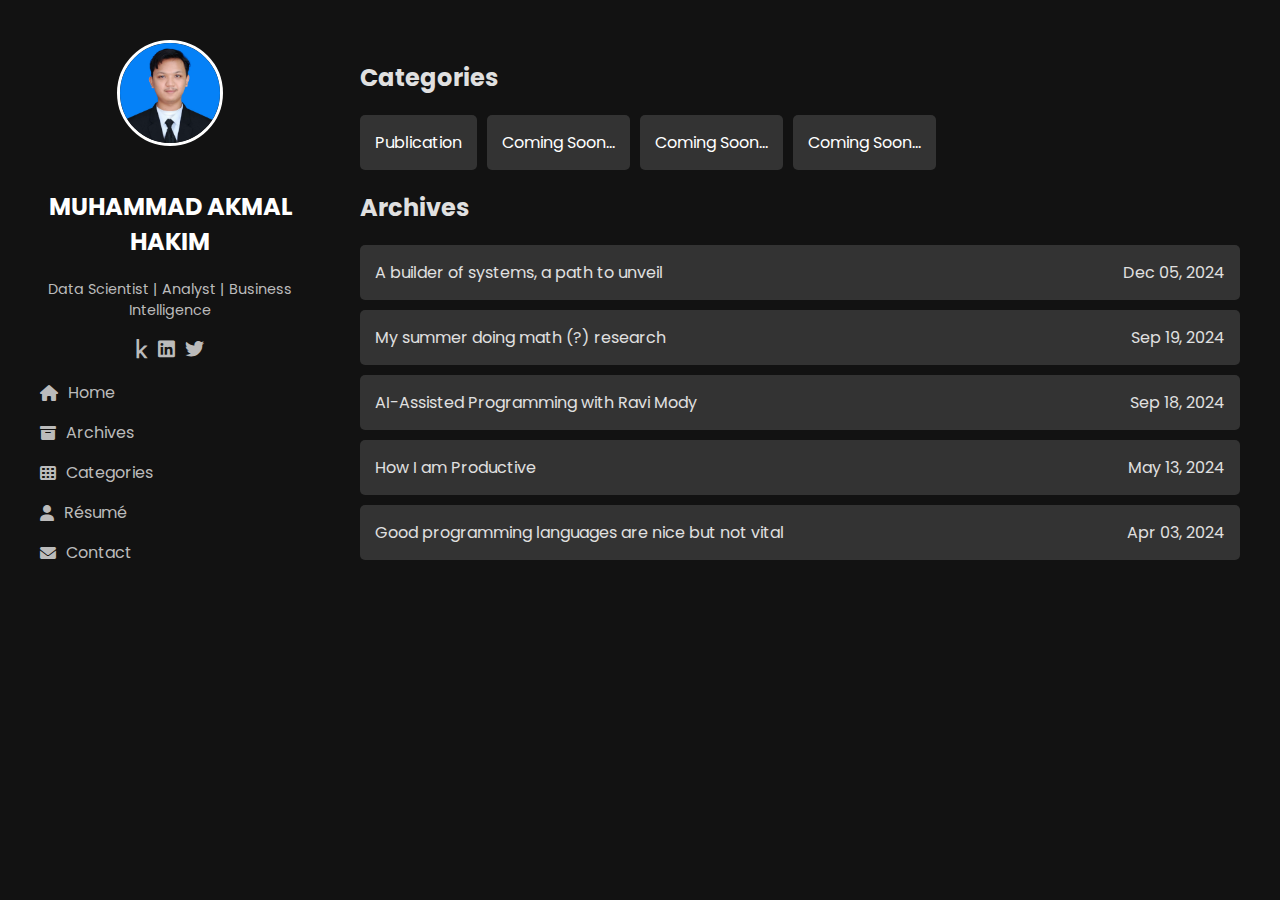
<file: index.html>
<!DOCTYPE html>
<html lang="en">
<head>
  <meta charset="UTF-8">
  <meta name="viewport" content="width=device-width, initial-scale=1.0">
  <title>Archives - Muhammad Akmal Portfolio</title>
  <link href="https://cdnjs.cloudflare.com/ajax/libs/font-awesome/6.0.0-beta3/css/all.min.css" rel="stylesheet">
  <link href="https://fonts.googleapis.com/css2?family=Poppins:wght@300;400;600&display=swap" rel="stylesheet">
  <link rel="stylesheet" href="indexstyle.css">
</head>
<body class="dark-mode">
  <div class="container">
    <!-- Sidebar -->
    <aside class="sidebar">
      <div class="profile">
        <img src="latest-profile-pic.png" alt="Profile Picture" class="profile-pic">
        <h2>MUHAMMAD AKMAL HAKIM</h2>
        <p>Data Scientist | Analyst | Business Intelligence</p>
        <div class="social-links">
          <a href="https://kaggle.com/akma1xz" target="_blank"><i class="fab fa-kaggle"></i></a>
          <a href="https://linkedin.com/in/m-akmal-hakim" target="_blank"><i class="fab fa-linkedin"></i></a>
          <a href="https://x.com/akmal_xz" target="_blank"><i class="fab fa-twitter"></i></a>
        </div>
      </div>
      <nav class="nav-links">
        <ul>
          <li><a href="home.html"><i class="fas fa-home"></i> Home</a></li>
          <li><a href="index.html"><i class="fas fa-archive"></i> Archives</a></li>
          <li><a href="#categories"><i class="fas fa-th"></i> Categories</a></li>
          <li><a href="#resume"><i class="fas fa-user"></i> Résumé</a></li>
          <li><a href="#contact"><i class="fas fa-envelope"></i> Contact</a></li>
        </ul>
      </nav>
      <!--
      <div class="dark-mode-toggle">
        <button id="darkModeToggle"><i class="fas fa-moon"></i> Dark Mode</button>
      </div>-->
    </aside>

    <!-- Main Content -->
    <main class="main-content">
      <section class="categories">
        <h2>Categories</h2>
        <div class="categories-grid">
          <div class="category-card">Publication</div>
          <div class="category-card">Coming Soon...</div>
          <div class="category-card">Coming Soon...</div>
          <div class="category-card">Coming Soon...</div>
        </div>
      </section>

      <section class="archives">
        <h2>Archives</h2>
        <ul class="archive-list">
          <li>
            <span class="archive-title">A builder of systems, a path to unveil</span>
            <span class="archive-date">Dec 05, 2024</span>
          </li>
          <li>
            <span class="archive-title">My summer doing math (?) research</span>
            <span class="archive-date">Sep 19, 2024</span>
          </li>
          <li>
            <span class="archive-title">AI-Assisted Programming with Ravi Mody</span>
            <span class="archive-date">Sep 18, 2024</span>
          </li>
          <li>
            <span class="archive-title">How I am Productive</span>
            <span class="archive-date">May 13, 2024</span>
          </li>
          <li>
            <span class="archive-title">Good programming languages are nice but not vital</span>
            <span class="archive-date">Apr 03, 2024</span>
          </li>
        </ul>
      </section>
    </main>
  </div>

  <!--
  <script>
    const darkModeToggle = document.getElementById('darkModeToggle');
    darkModeToggle.addEventListener('click', () => {
      document.body.classList.toggle('dark-mode');
      const isDarkMode = document.body.classList.contains('dark-mode');
      darkModeToggle.innerHTML = isDarkMode
        ? '<i class="fas fa-sun"></i> Light Mode'
        : '<i class="fas fa-moon"></i> Dark Mode';
    });
  </script> -->
</body>
</html>
</file>
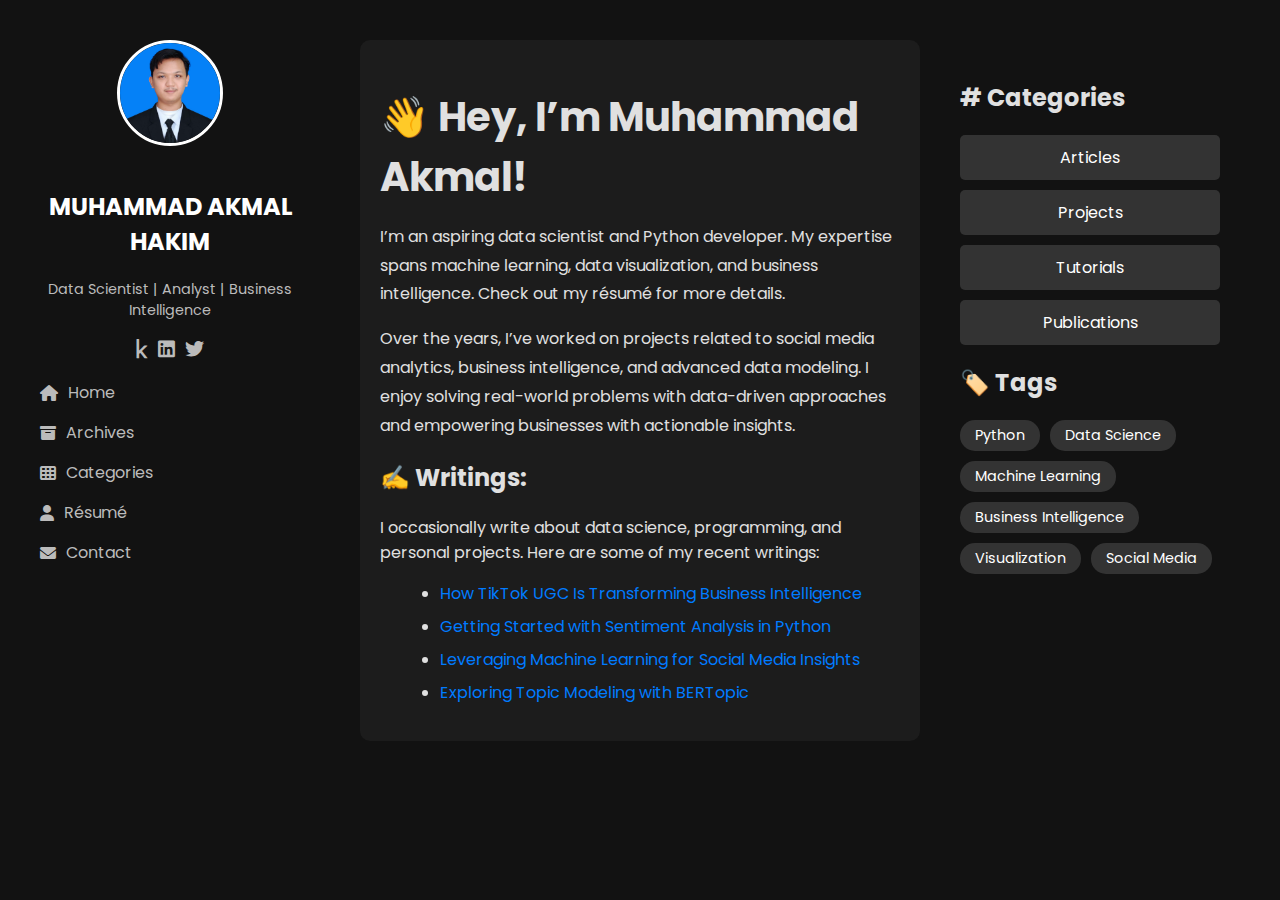
<file: home.html>
<!DOCTYPE html>
<html lang="en">
<head>
  <meta charset="UTF-8">
  <meta name="viewport" content="width=device-width, initial-scale=1.0">
  <title>Muhammad Akmal Hakim Portfolio</title>
  <link rel="stylesheet" href="https://cdnjs.cloudflare.com/ajax/libs/font-awesome/6.0.0-beta3/css/all.min.css">
  <link href="https://fonts.googleapis.com/css2?family=Poppins:wght@300;400;600&display=swap" rel="stylesheet">
  <link rel="stylesheet" href="style.css">
</head>
<body>
  <div class="container">
    <!-- Sidebar -->
    <aside class="sidebar">
      <div class="profile">
        <img src="latest-profile-pic.png" alt="Profile Picture" class="profile-pic">
        <h2>MUHAMMAD AKMAL HAKIM</h2>
        <p>Data Scientist | Analyst | Business Intelligence</p>
        <div class="social-links">
          <a href="https://kaggle.com/akma1xz" target="_blank"><i class="fab fa-kaggle"></i></a>
          <a href="https://linkedin.com/in/m-akmal-hakim" target="_blank"><i class="fab fa-linkedin"></i></a>
          <a href="https://x.com/akmal_xz" target="_blank"><i class="fab fa-twitter"></i></a>
        </div>
      </div>
      <nav class="nav-links">
        <ul>
          <li><a href="home.html"><i class="fas fa-home"></i> Home</a></li>
          <li><a href="index.html"><i class="fas fa-archive"></i> Archives</a></li>
          <li><a href="#categories"><i class="fas fa-th"></i> Categories</a></li>
          <li><a href="#resume"><i class="fas fa-user"></i> Résumé</a></li>
          <li><a href="#contact"><i class="fas fa-envelope"></i> Contact</a></li>
        </ul>
      </nav>
      <!--
      <div class="dark-mode-toggle">
        <button id="darkModeToggle"><i class="fas fa-moon"></i> Dark Mode</button>
      </div>-->
    </aside>

    <!-- Main Content -->
    <main class="main-content">
      <!-- Left Content -->
      <div class="left-content">
        <!-- Introduction -->
        <section class="intro">
          <h1>👋 Hey, I’m Muhammad Akmal!</h1>
          <p>
            I’m an aspiring data scientist and Python developer. My expertise spans machine learning, 
            data visualization, and business intelligence. Check out my résumé for more details.
          </p>
          <p>
            Over the years, I’ve worked on projects related to social media analytics, 
            business intelligence, and advanced data modeling. I enjoy solving real-world problems 
            with data-driven approaches and empowering businesses with actionable insights.
          </p>
        </section>

        <!-- Writings -->
        <section class="writings">
          <h2>✍️ Writings:</h2>
          <p>
            I occasionally write about data science, programming, and personal projects. 
            Here are some of my recent writings:
          </p>
          <ul>
            <li><a href="#">How TikTok UGC Is Transforming Business Intelligence</a></li>
            <li><a href="#">Getting Started with Sentiment Analysis in Python</a></li>
            <li><a href="#">Leveraging Machine Learning for Social Media Insights</a></li>
            <li><a href="#">Exploring Topic Modeling with BERTopic</a></li>
          </ul>
        </section>
      </div>

      <!-- Right Content -->
      <div class="right-content">
        <!-- Categories -->
        <section class="categories">
          <h2># Categories</h2>
          <div class="categories-grid">
            <div class="category-card">Articles</div>
            <div class="category-card">Projects</div>
            <div class="category-card">Tutorials</div>
            <div class="category-card">Publications</div>
          </div>
        </section>

        <!-- Tags -->
        <section class="tags">
          <h2>🏷️ Tags</h2>
          <div class="tags-grid">
            <span class="tag">Python</span>
            <span class="tag">Data Science</span>
            <span class="tag">Machine Learning</span>
            <span class="tag">Business Intelligence</span>
            <span class="tag">Visualization</span>
            <span class="tag">Social Media</span>
          </div>
        </section>
      </div>
    </main>
  </div>

  <!--
  <script>
    const darkModeToggle = document.getElementById('darkModeToggle');
    darkModeToggle.addEventListener('click', () => {
      document.body.classList.toggle('dark-mode');
      const isDarkMode = document.body.classList.contains('dark-mode');
      darkModeToggle.innerHTML = isDarkMode
        ? '<i class="fas fa-sun"></i> Light Mode'
        : '<i class="fas fa-moon"></i> Dark Mode';
    });
  </script> -->
</body>
</html>
</file>
<file: indexstyle.css>
/* General Styles */
/* General Styles */
body {
    font-family: 'Poppins', sans-serif;
    margin: 0;
    background-color: #121212; /* Dark mode default background */
    color: #e0e0e0;
    transition: background 0.3s ease, color 0.3s ease;
  }
  
  .container {
    display: grid;
    grid-template-columns: 300px 1fr;
    gap: 20px;
    padding: 20px;
    box-sizing: border-box;
  }
  
  /* Sidebar */
.sidebar {
    background: #121212; /* Matches the main background */
    color: #fff;
    padding: 20px;
  }
  
  .profile {
    text-align: center;
  }
  
  .profile-pic {
    width: 100px;
    height: 100px;
    border-radius: 50%;
    margin-bottom: 1rem;
    border: 3px solid #fff;
  }
  
  .profile h2 {
    font-size: 1.5rem;
  }
  
  .profile p {
    font-size: 0.9rem;
    color: #bbb;
  }
  
  .social-links {
    display: flex;
    gap: 10px;
    justify-content: center;
    margin-top: 10px;
  }
  
  .social-links a {
    color: #bbb;
    font-size: 1.2rem;
  }
  
  .nav-links ul {
    list-style: none;
    padding: 0;
  }
  
  .nav-links li {
    margin: 15px 0;
  }
  
  .nav-links a {
    color: #bbb;
    text-decoration: none;
    display: flex;
    align-items: center;
    gap: 10px;
  }
  
  .nav-links a:hover {
    color: #007BFF;
  }
  
  .dark-mode-toggle {
    text-align: center;
    margin-top: 20px;
  }
  
  .dark-mode-toggle button {
    background: #007BFF;
    color: white;
    border: none;
    padding: 10px 20px;
    border-radius: 5px;
    cursor: pointer;
  }
  
  .dark-mode-toggle button:hover {
    background: #0056b3;
  }
  
  /* Main Content */
  .main-content {
    padding: 20px;
    overflow-y: auto;
  }
  
  .categories-grid {
    display: flex;
    gap: 10px;
    margin-bottom: 20px;
  }
  
  .category-card {
    background: #333;
    color: #fff;
    padding: 15px;
    border-radius: 5px;
    text-align: center;
  }
  
  .archive-list {
    list-style: none;
    padding: 0;
    margin: 0;
  }
  
  .archive-list li {
    display: flex;
    justify-content: space-between;
    background: #333;
    padding: 15px;
    margin-bottom: 10px;
    border-radius: 5px;
  }
</file>
<file: style.css>
/* General Styles */
body {
  font-family: 'Poppins', sans-serif;
  margin: 0;
  background-color: #121212; /* Dark mode default background */
  color: #e0e0e0;
  transition: background 0.3s ease, color 0.3s ease;
}

.container {
  display: grid;
  grid-template-columns: 300px 1fr;
  gap: 20px;
  padding: 20px;
  box-sizing: border-box;
}

/* Sidebar */
.sidebar {
  background: #121212; /* Matches the main background */
  color: #fff;
  padding: 20px;
}

.profile {
  text-align: center;
}

.profile-pic {
  width: 100px;
  height: 100px;
  border-radius: 50%;
  margin-bottom: 1rem;
  border: 3px solid #fff;
}

.profile h2 {
  font-size: 1.5rem;
}

.profile p {
  font-size: 0.9rem;
  color: #bbb;
}

.social-links {
  display: flex;
  gap: 10px;
  justify-content: center;
  margin-top: 10px;
}

.social-links a {
  color: #bbb;
  font-size: 1.2rem;
}

.nav-links ul {
  list-style: none;
  padding: 0;
}

.nav-links li {
  margin: 15px 0;
}

.nav-links a {
  color: #bbb;
  text-decoration: none;
  display: flex;
  align-items: center;
  gap: 10px;
}

.nav-links a:hover {
  color: #007BFF;
}

.dark-mode-toggle {
  text-align: center;
  margin-top: 20px;
}

.dark-mode-toggle button {
  background: #007BFF;
  color: white;
  border: none;
  padding: 10px 20px;
  border-radius: 5px;
  cursor: pointer;
}

.dark-mode-toggle button:hover {
  background: #0056b3;
}

/* Main Content */
.main-content {
  background: none;
  padding: 20px;
  color: #e0e0e0;
}

.categories-grid {
  display: flex;
  flex-wrap: wrap;
  gap: 20px;
}

.category-card {
  background: #333;
  padding: 20px;
  border-radius: 10px;
  text-align: center;
  flex: 1;
  min-width: 200px;
  transition: background 0.3s ease;
}

.category-card:hover {
  background: #444;
}

.archive-list {
  list-style: none;
  padding: 0;
  margin: 0;
}

.archive-list li {
  display: flex;
  justify-content: space-between;
  background: #333;
  padding: 15px;
  margin-bottom: 10px;
  border-radius: 10px;
  transition: background 0.3s ease;
}

.archive-list li:hover {
  background: #444;
}

.archive-title {
  font-weight: 500;
}

.archive-date {
  font-size: 0.9rem;
  color: #aaa;
}

/* Dark Mode */
body.dark-mode {
  background-color: #fff; /* Light mode background */
  color: #333; /* Light mode text */
}

body.dark-mode .sidebar {
  background: #f9f9f9;
  color: #333;
}

body.dark-mode .category-card {
  background: #e0e0e0;
  color: #333;
}

body.dark-mode .archive-list li {
  background: #e0e0e0;
  color: #333;
}

body.dark-mode .dark-mode-toggle button {
  background: #333;
  color: #fff;
}

/* Responsive Design */
@media (max-width: 768px) {
  .container {
    grid-template-columns: 1fr;
  }
}

/* Main Content Layout */
.main-content {
  display: flex;
  gap: 20px;
}

.left-content {
  flex: 2;
}

.right-content {
  flex: 1;
  background: #1c1c1c;
  padding: 20px;
  border-radius: 10px;
}

/* Categories Section */
.categories-grid {
  display: flex;
  flex-wrap: wrap;
  gap: 10px;
}

.category-card {
  background: #333;
  padding: 10px 20px;
  border-radius: 5px;
  text-align: center;
  color: #fff;
  cursor: pointer;
  transition: background 0.3s ease;
}

.category-card:hover {
  background: #444;
}

/* Tags Section */
.tags-grid {
  display: flex;
  flex-wrap: wrap;
  gap: 10px;
  margin-top: 10px;
}

.tag {
  background: #333;
  color: #fff;
  padding: 5px 15px;
  border-radius: 15px;
  font-size: 0.9rem;
  cursor: pointer;
  transition: background 0.3s ease;
}

.tag:hover {
  background: #444;
}

/* Main Content Layout */
.main-content {
  display: flex;
  gap: 20px;
}

/* Left Content (Sidebar remains unchanged) */
.sidebar {
  background: #121212; /* Same as the page background */
  color: #fff;
  padding: 20px;
}

/* Middle Content */
.left-content {
  flex: 2;
  background: #1c1c1c; /* Background for the middle content */
  padding: 20px;
  border-radius: 10px;
}

/* Right Content */
.right-content {
  flex: 1;
  background: none; /* Matches the page background */
  color: #e0e0e0;
}

/* Intro Section */
.intro h1 {
  font-size: 2.5rem;
  margin-bottom: 1rem;
}

.intro p {
  margin-bottom: 1rem;
  line-height: 1.8;
}

/* Writings Section */
.writings ul {
  list-style-type: disc;
  margin-left: 20px;
}

.writings ul li {
  margin-bottom: 0.5rem;
}

.writings ul li a {
  text-decoration: none;
  color: #007BFF;
  transition: color 0.3s ease;
}

.writings ul li a:hover {
  color: #0056b3;
}

/* Categories Section */
.categories-grid {
  display: flex;
  flex-wrap: wrap;
  gap: 10px;
}

.category-card {
  background: #333;
  padding: 10px 20px;
  border-radius: 5px;
  text-align: center;
  color: #fff;
  cursor: pointer;
  transition: background 0.3s ease;
}

.category-card:hover {
  background: #444;
}

/* Tags Section */
.tags-grid {
  display: flex;
  flex-wrap: wrap;
  gap: 10px;
  margin-top: 10px;
}

.tag {
  background: #333;
  color: #fff;
  padding: 5px 15px;
  border-radius: 15px;
  font-size: 0.9rem;
  cursor: pointer;
  transition: background 0.3s ease;
}

.tag:hover {
  background: #444;
}

/* Responsive Design */
@media (max-width: 768px) {
  .main-content {
    flex-direction: column;
  }

  .left-content, .right-content {
    flex: unset;
    width: 100%;
  }
}
</file>
